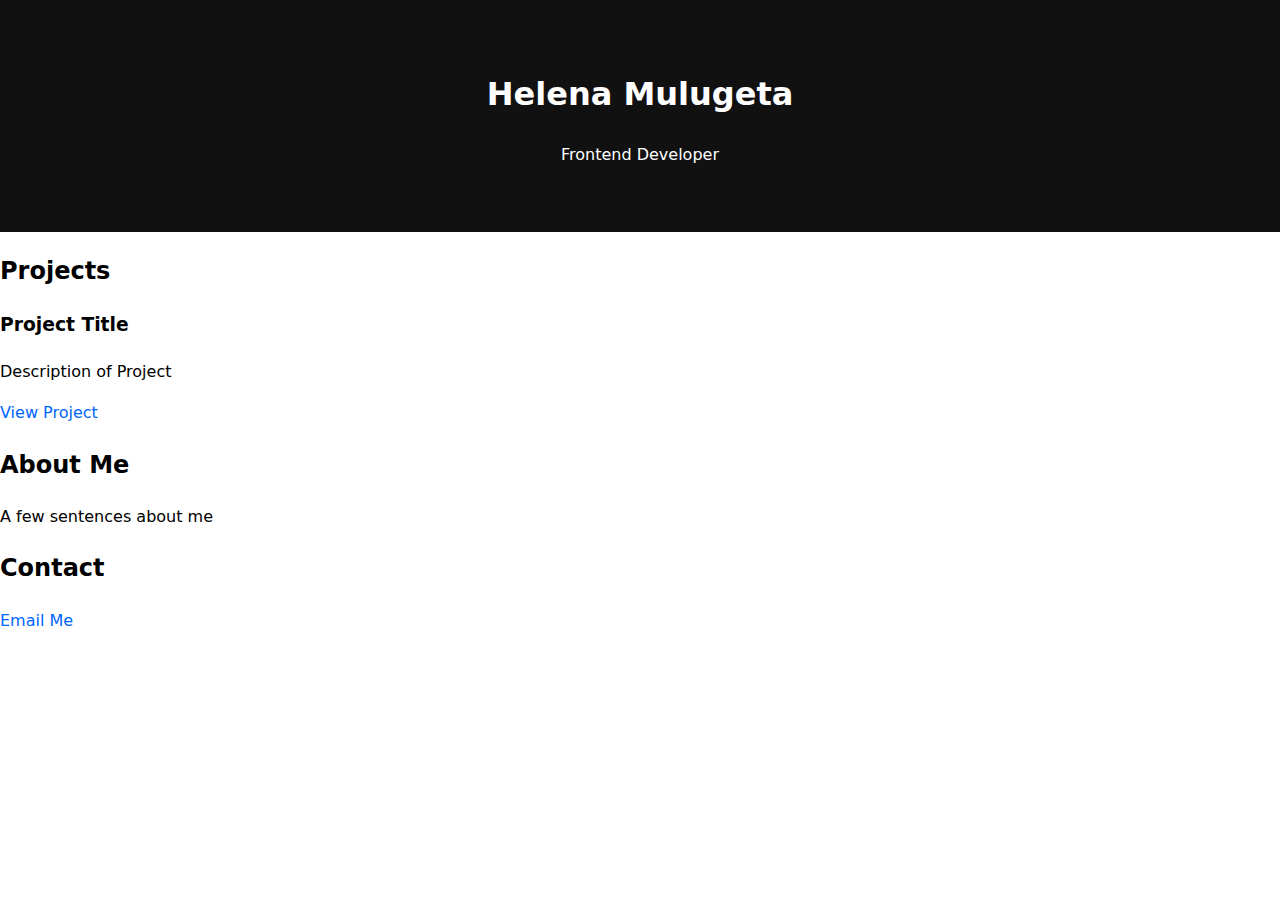
<file: index.HTML>
<!doctype html>
<html lang="en">
<!--HEAD TAG HOLDS INFO ABOUT THE PAGE; NOT VISIBLE CONTENT-->
<head>
<meta charset="UTF-8">
<title>Helena | Portfolio</title>
<link rel="stylesheet" href="style.css">
</head>
<!--BODY TAG HOLDS EVERYTHING USERS SEE-->
<body>
	<header>
		<h1>Helena Mulugeta</h1>
		<p>Frontend Developer</p>
	</header>
	
	<main>
		<section id="projects">
			<h2>Projects</h2>
			<div class="project">
				<h3>Project Title</h3>
				<p>Description of Project</p>
				<a href="#">View Project</a>
			</div>
		</section>
	</main>
	
		<section id="about">
			<h2>About Me</h2>
			<p>A few sentences about me</p>
	    </section>
	
		<section id="contact">
	    	<h2>Contact</h2>
			<a href="mailto:mulugeta.helena@gmail.com">Email Me</a>
		</section>
</body>
</html>
</file>
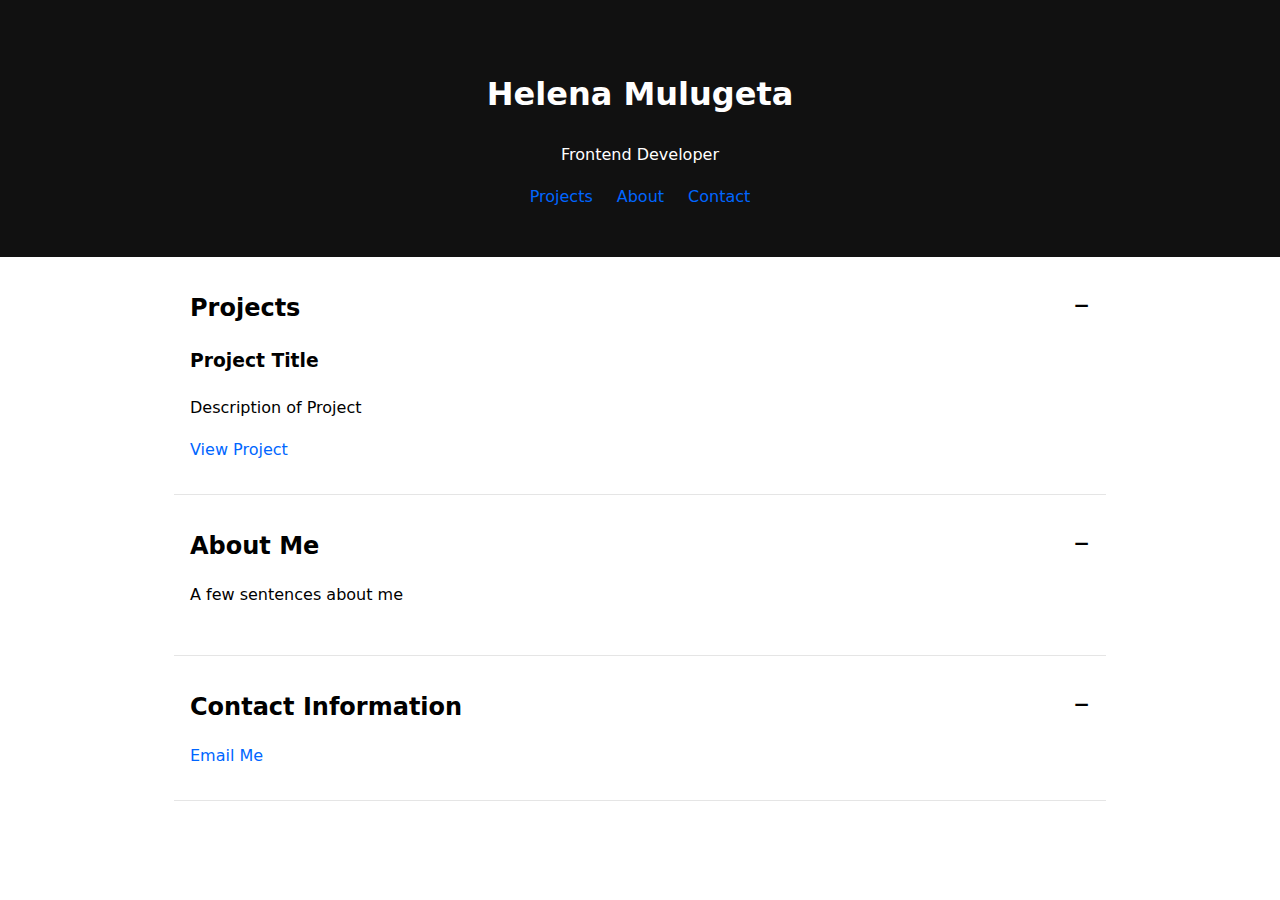
<file: index.html>
<!doctype html>
<html lang="en">
<!--HEAD TAG HOLDS INFO ABOUT THE PAGE; NOT VISIBLE CONTENT-->
<head>
<meta name="viewport" content="width=device-width, initial-scale=1.0">
<meta charset="UTF-8">
<title>Helena | Portfolio</title>
<link rel="icon" type="image/png" href="favicon.png">
<link rel="stylesheet" href="style.css">
</head>
<!--BODY TAG HOLDS EVERYTHING USERS SEE-->
<body>
	<header>
		<h1>Helena Mulugeta</h1>
		<p>Frontend Developer</p>

		<nav class="nav">
			  <button class="menu-toggle" aria-label="Toggle menu">
			    ☰
			  </button>
			
			  <ul class="nav-links">
			    <li><a href="#projects">Projects</a></li>
			    <li><a href="#about">About</a></li>
			    <li><a href="#contact">Contact</a></li>
			  </ul>
		</nav>
	</header>
	
	<main>
		<details id="projects" class="section" open>
			<summary>Projects</summary>
			<div class="project">
				<h3>Project Title</h3>
				<p>Description of Project</p>
				<a href="#">View Project</a>
			</div>
		</details>
	</main>
	
		<details id="about" class="section" open>
			<summary>About Me</summary>
			<div class="About">
				<p>A few sentences about me</p>
	    </details>
	
		<details id="contact" class="section" open>
			<summary>Contact Information</summary>
	    	   <div class="Contact">
				 <a href="mailto:mulugeta.helena@gmail.com">Email Me</a>
			   </div>
		</details>
	
<!--Javascript Code-->
	<script>
    const menuToggle = document.querySelector(".menu-toggle");
    const navLinks = document.querySelector(".nav-links");

    menuToggle.addEventListener("click", () => {
      navLinks.classList.toggle("open");
      menuToggle.textContent =
        navLinks.classList.contains("open") ? "✕" : "☰";
    });
  </script>
	
</body>
</html>
</file>
<file: style.css>
@charset "UTF-8";
/* CSS Document */
body {
  font-family: system-ui, sans-serif;
  margin: 0;
  padding: 0;
  line-height: 1.6;
}

header {
  padding: 3rem 1rem;
  text-align: center;
  background: #111;
  color: #FFF;
}

.section {
  padding: 2rem 1rem;
  max-width: 900px;
  margin: auto;
  border-bottom: 1px solid #e5e5e5;
}

a{
  color: #0066FF;
  text-decoration: none;
}

.section summary {
  font-size: 1.5rem;
  font-weight: 600;
  cursor: pointer;
  list-style: none;
}

.section summary::-webkit-details-marker{
  display: none;
}

.section summary::after {
  content: "+";
  float: right;
  font-size: 1.25rem;
}

.section[open] summary::after {
  content: "−";
}

.section > *:not(summary) {
  margin-top: 1rem;
}

.nav {
  display: flex;
  justify-content: center;
  margin-top: 1rem;
}

.nav-links {
  list-style: none;
  display: flex;
  gap: 1.5rem;
  padding: 0;
  margin: 0;
}

.menu-toggle {
  display: none;
}

@media (max-width: 768px) {
  .menu-toggle {
    display: block;
    background: none;
    border: none;
    font-size: 1.75rem;
    cursor: pointer;
  }

  .nav {
    flex-direction: column;
    align-items: center;
  }

  .nav-links {
    display: none;
    flex-direction: column;
    gap: 1rem;
    margin-top: 1rem;
  }

  .nav-links.open {
    display: flex;
  }
}
</file>
